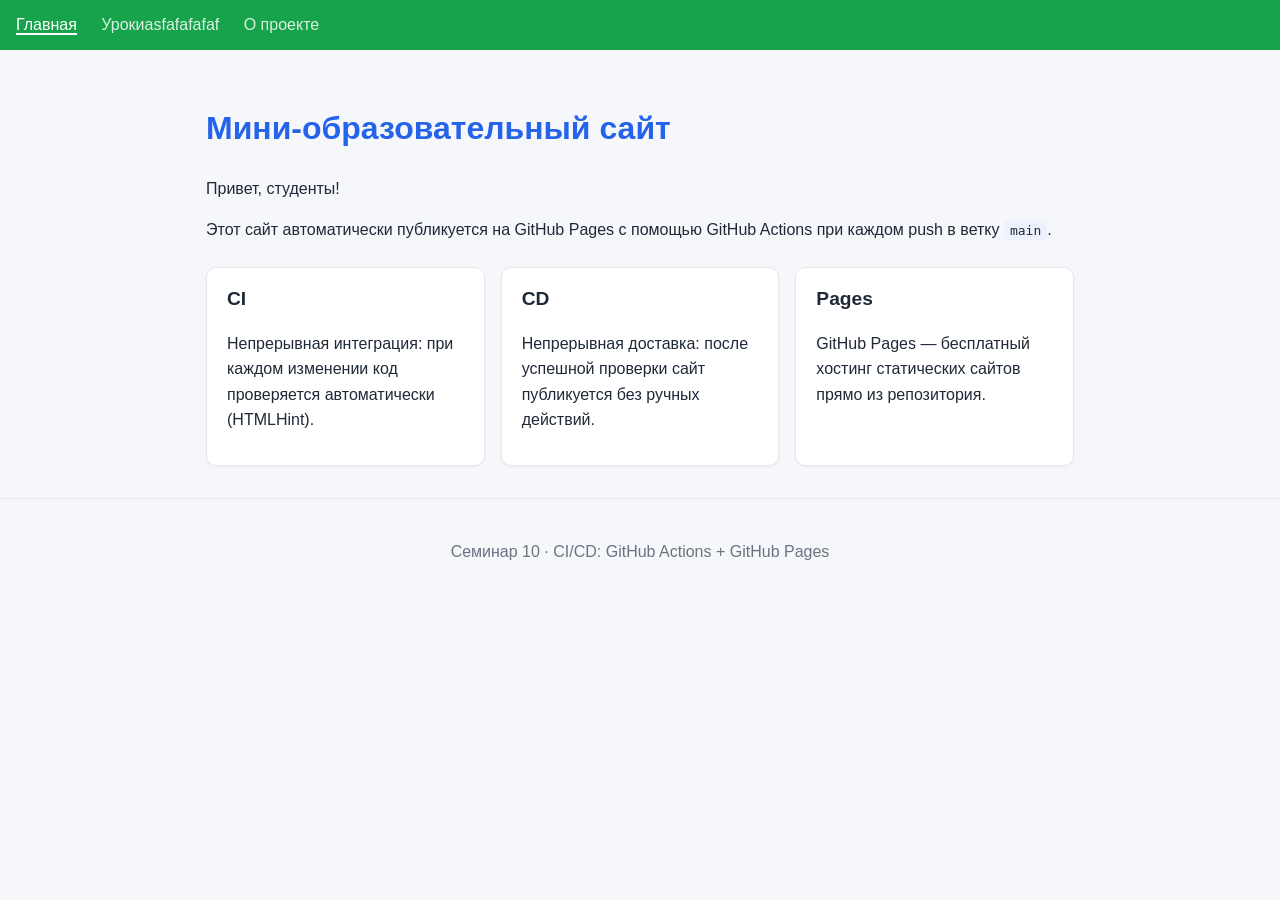
<file: index.html>
<!DOCTYPE html>
<html lang="ru">
<head>
  <meta charset="UTF-8">
  <meta name="viewport" content="width=device-width, initial-scale=1.0">
  <title>Мини-образовательный сайт</title>
  <link rel="stylesheet" href="css/style.css">
</head>
<body>
  <header>
    <nav>
      <a href="index.html" class="active">Главная</a>
      <a href="lessons.html">Урокиasfafafafaf</a>
      <a href="about.html">О проекте</a>
    </nav>
  </header>

  <main>
    <h1>Мини-образовательный сайт</h1>
    <p>Привет, студенты!</p>
    <p>Этот сайт автоматически публикуется на GitHub Pages с помощью GitHub Actions
      при каждом push в ветку <code>main</code>.</p>

    <section class="cards">
      <article class="card">
        <h2>CI</h2>
        <p>Непрерывная интеграция: при каждом изменении код проверяется автоматически (HTMLHint).</p>
      </article>
      <article class="card">
        <h2>CD</h2>
        <p>Непрерывная доставка: после успешной проверки сайт публикуется без ручных действий.</p>
      </article>
      <article class="card">
        <h2>Pages</h2>
        <p>GitHub Pages — бесплатный хостинг статических сайтов прямо из репозитория.</p>
      </article>
    </section>
  </main>

  <footer>
    <p>Семинар 10 · CI/CD: GitHub Actions + GitHub Pages</p>
  </footer>
</body>
</html>
</file>
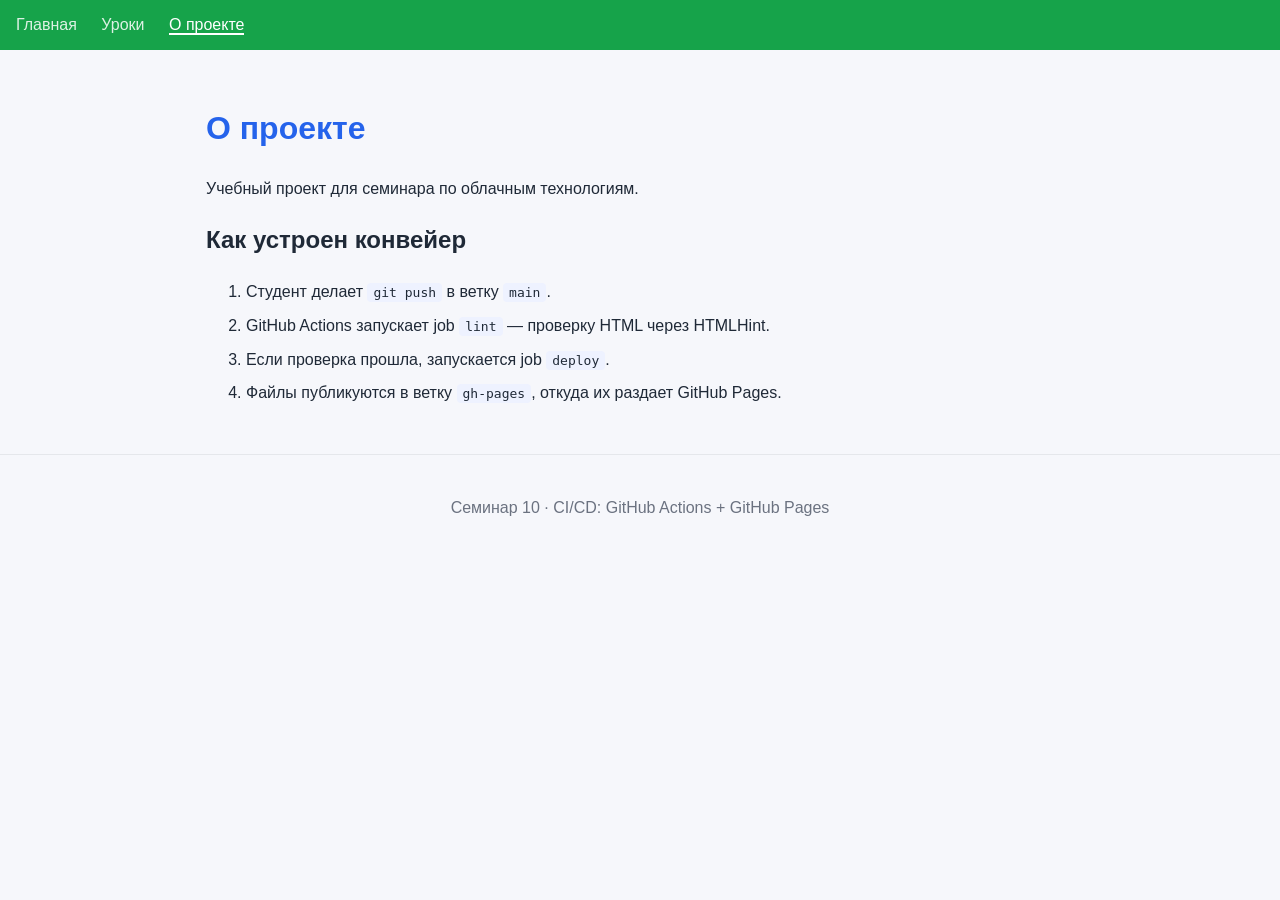
<file: about.html>
<!DOCTYPE html>
<html lang="ru">
<head>
  <meta charset="UTF-8">
  <meta name="viewport" content="width=device-width, initial-scale=1.0">
  <title>О проекте — Мини-образовательный сайт</title>
  <link rel="stylesheet" href="css/style.css">
</head>
<body>
  <header>
    <nav>
      <a href="index.html">Главная</a>
      <a href="lessons.html">Уроки</a>
      <a href="about.html" class="active">О проекте</a>
    </nav>
  </header>

  <main>
    <h1>О проекте</h1>
    <p>Учебный проект для семинара по облачным технологиям.</p>
    <h2>Как устроен конвейер</h2>
    <ol class="lessons">
      <li>Студент делает <code>git push</code> в ветку <code>main</code>.</li>
      <li>GitHub Actions запускает job <code>lint</code> — проверку HTML через HTMLHint.</li>
      <li>Если проверка прошла, запускается job <code>deploy</code>.</li>
      <li>Файлы публикуются в ветку <code>gh-pages</code>, откуда их раздает GitHub Pages.</li>
    </ol>
  </main>

  <footer>
    <p>Семинар 10 · CI/CD: GitHub Actions + GitHub Pages</p>
  </footer>
</body>
</html>
</file>
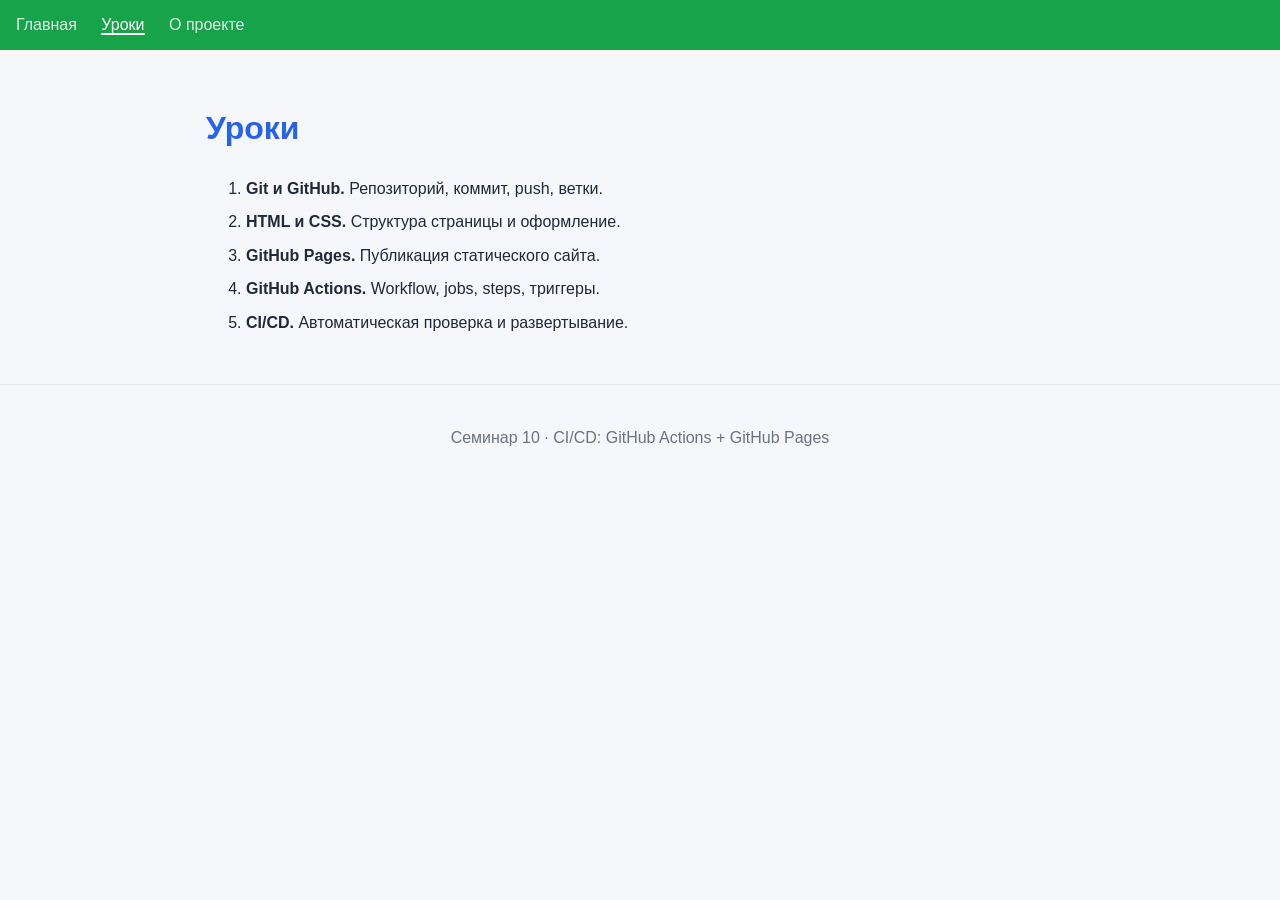
<file: lessons.html>
<!DOCTYPE html>
<html lang="ru">
<head>
  <meta charset="UTF-8">
  <meta name="viewport" content="width=device-width, initial-scale=1.0">
  <title>Уроки — Мини-образовательный сайт</title>
  <link rel="stylesheet" href="css/style.css">
</head>
<body>
  <header>
    <nav>
      <a href="index.html">Главная</a>
      <a href="lessons.html" class="active">Уроки</a>
      <a href="about.html">О проекте</a>
    </nav>
  </header>

  <main>
    <h1>Уроки</h1>
    <ol class="lessons">
      <li><strong>Git и GitHub.</strong> Репозиторий, коммит, push, ветки.</li>
      <li><strong>HTML и CSS.</strong> Структура страницы и оформление.</li>
      <li><strong>GitHub Pages.</strong> Публикация статического сайта.</li>
      <li><strong>GitHub Actions.</strong> Workflow, jobs, steps, триггеры.</li>
      <li><strong>CI/CD.</strong> Автоматическая проверка и развертывание.</li>
    </ol>
  </main>

  <footer>
    <p>Семинар 10 · CI/CD: GitHub Actions + GitHub Pages</p>
  </footer>
</body>
</html>
</file>
<file: css/style.css>
:root {
  --bg: #f6f7fb;
  --text: #1f2937;
  --muted: #6b7280;
  --accent: #2563eb;
  --card: #ffffff;
  --border: #e5e7eb;
}

* { box-sizing: border-box; }

body {
  margin: 0;
  font-family: "Segoe UI", Roboto, Arial, sans-serif;
  background: var(--bg);
  color: var(--text);
  line-height: 1.6;
}

header {
  background: #16a34a;
  padding: 12px 16px; 
}

nav a {
  color: #fff;
  text-decoration: none;
  margin-right: 20px;
  opacity: .85;
}

nav a.active,
nav a:hover {
  opacity: 1;
  border-bottom: 2px solid #fff;
}

main {
  max-width: 900px;
  margin: 0 auto;
  padding: 32px 16px;
}

h1 { color: var(--accent); }

code {
  background: #eef2ff;
  padding: 2px 6px;
  border-radius: 4px;
}

.cards {
  display: grid;
  grid-template-columns: repeat(auto-fit, minmax(220px, 1fr));
  gap: 16px;
  margin-top: 24px;
}

.card {
  background: var(--card);
  border: 1px solid var(--border);
  border-radius: 10px;
  padding: 16px 20px;
  box-shadow: 0 1px 3px rgba(0, 0, 0, .05);
}

.card h2 { margin-top: 0; font-size: 1.2rem; }

.lessons li { margin-bottom: 8px; }

footer {
  text-align: center;
  color: var(--muted);
  padding: 24px 16px;
  border-top: 1px solid var(--border);
}
</file>
